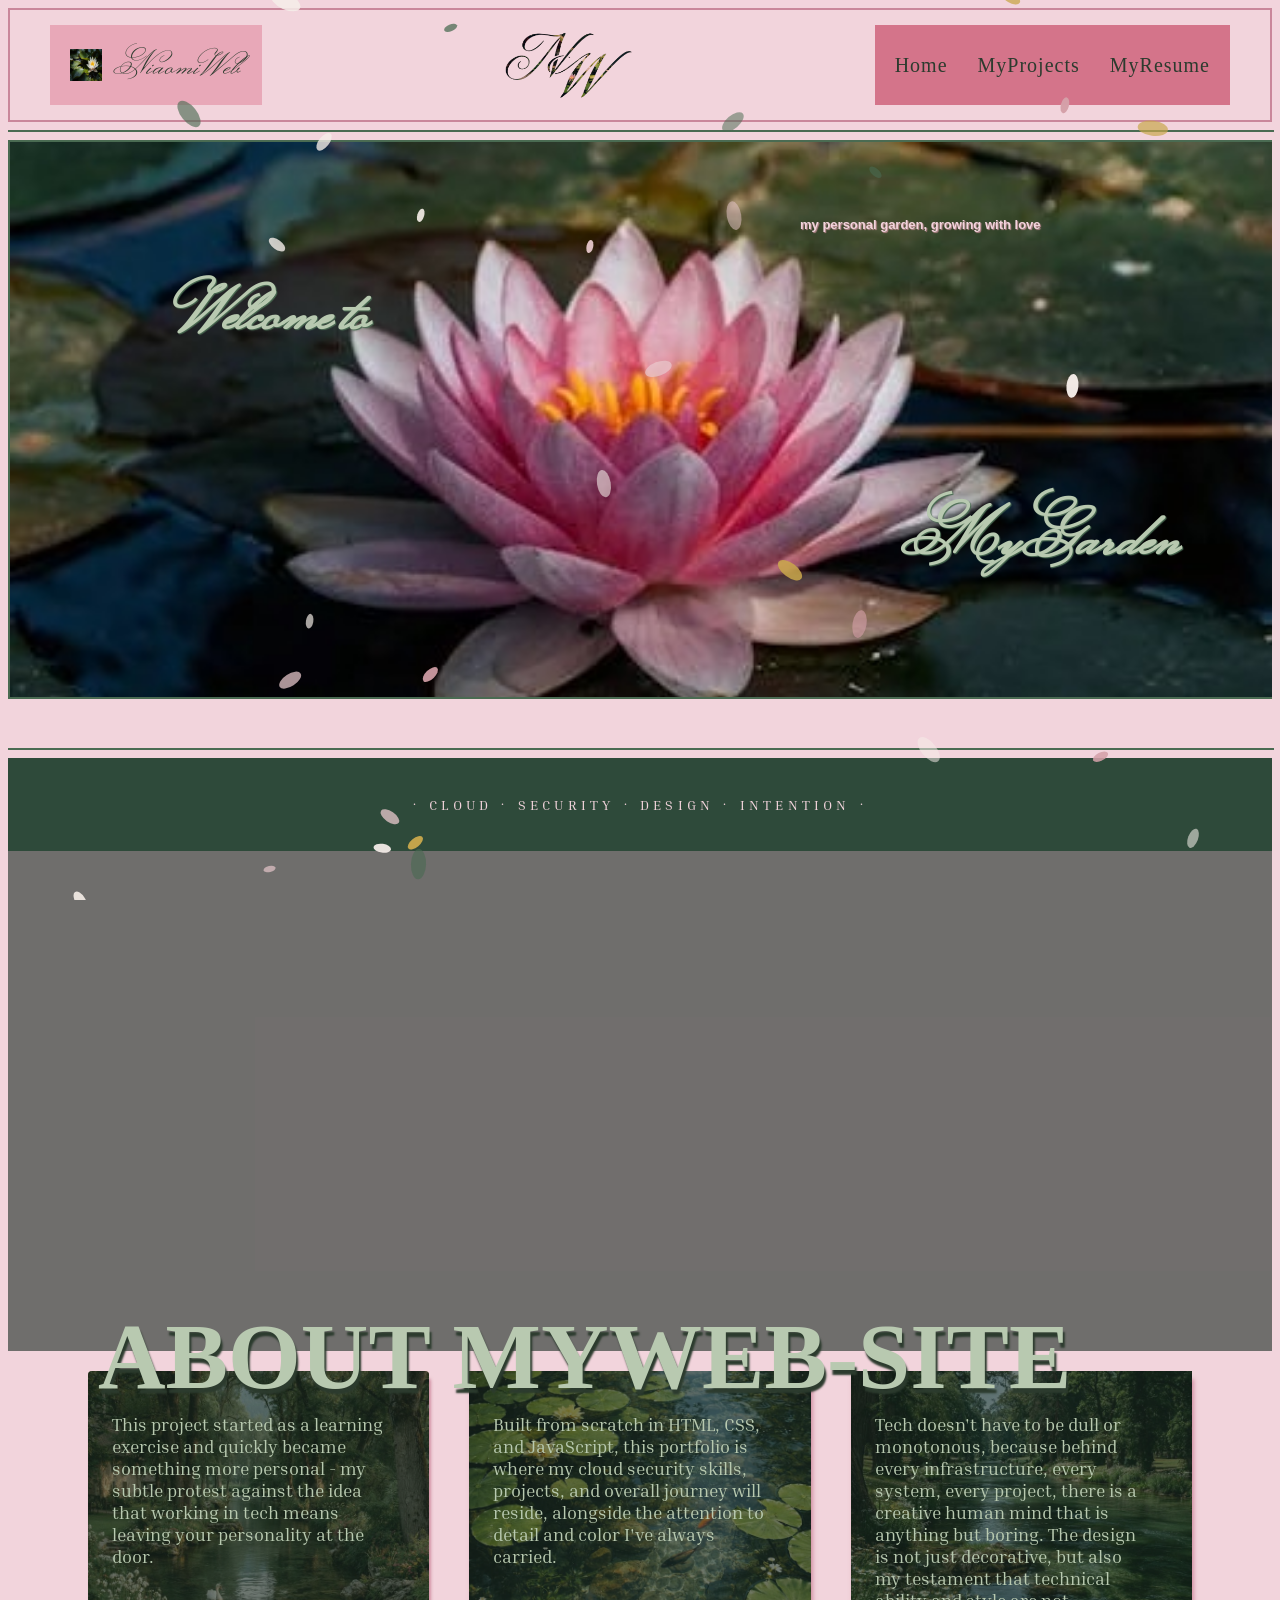
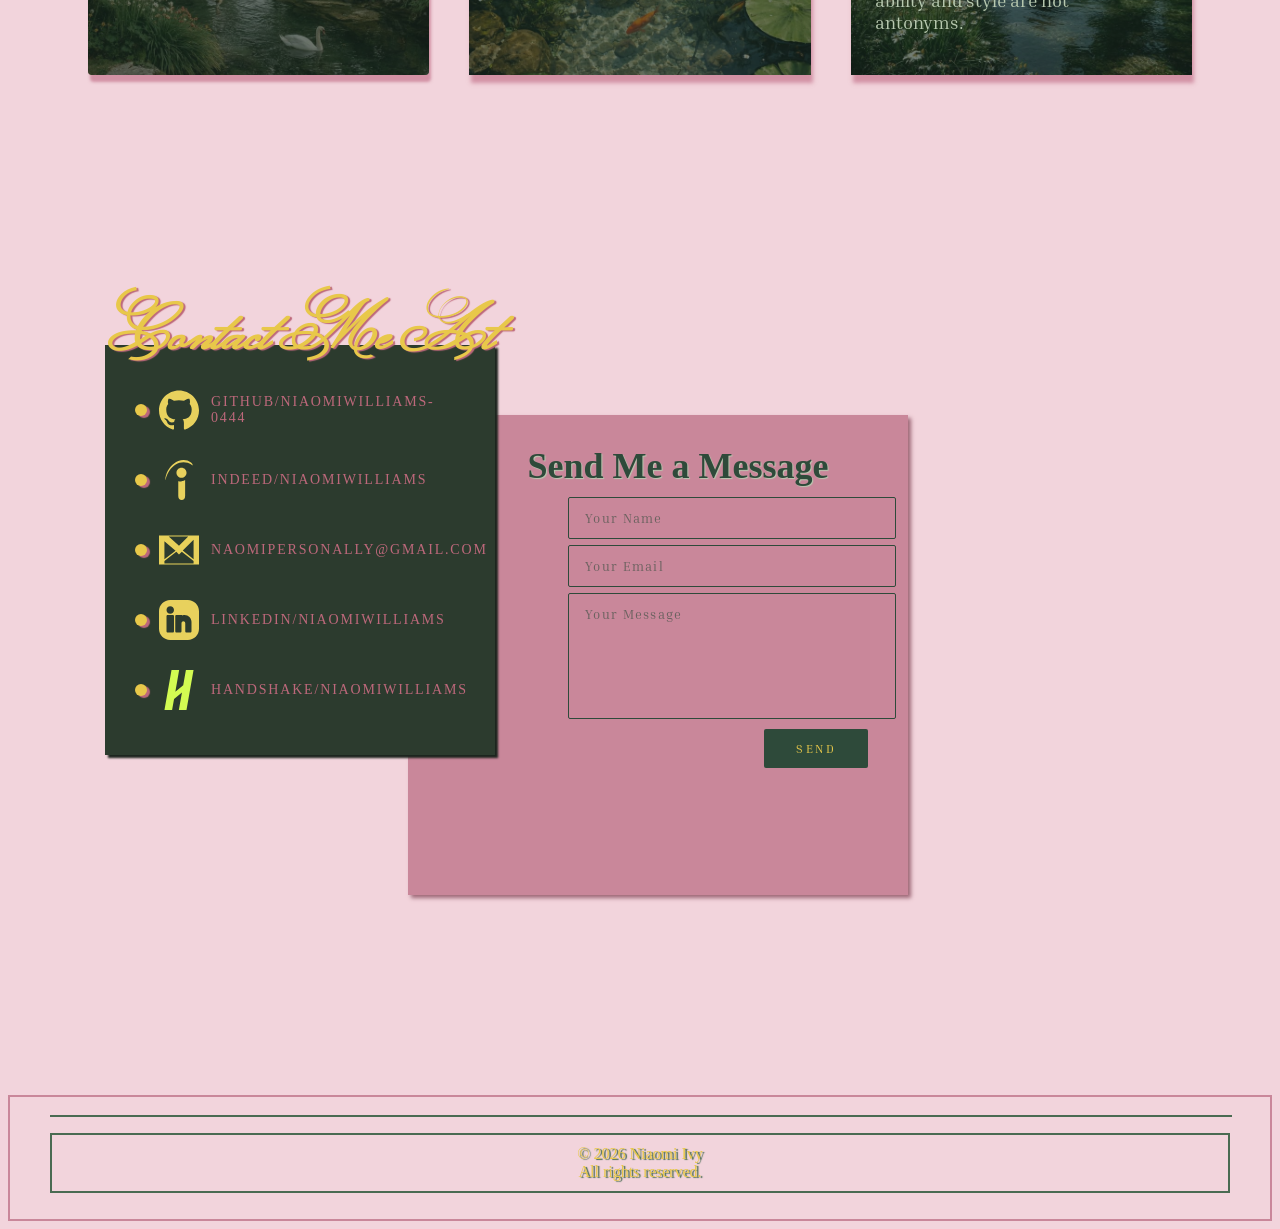
<file: index.html>
<!DOCTYPE html> 
<html lang="en"> 

<head>
<link rel="preconnect" href="https://fonts.googleapis.com">
<link rel="preconnect" href="https://fonts.gstatic.com" crossorigin>
<link href="https://fonts.googleapis.com/css2?family=Cormorant+Garamond:ital,wght@0,300..700;1,300..700&family=Fleur+De+Leah&family=Monsieur+La+Doulaise&display=swap" rel="stylesheet">
<link rel="stylesheet" href="style.css">
<link rel="preconnect" href="https://fonts.googleapis.com">
<link rel="preconnect" href="https://fonts.gstatic.com" crossorigin>
<link href="https://fonts.googleapis.com/css2?family=Cormorant+Garamond:ital,wght@0,300..700;1,300..700&family=Fleur+De+Leah&family=Inria+Serif:ital,wght@0,300;0,400;0,700;1,300;1,400;1,700&family=Monsieur+La+Doulaise&display=swap" rel="stylesheet">
<link rel="x-icon" type="image/png" href="images/favicon-16x16.png">
<title> MyWeb-Cloud </title>
</head> 
<body>
    
<header>

    <nav class="main-nav">
<div class="nav-left">
        <img src = "images/favicon-32x32.png" alt = "NW" class="logoleft">
    <span class="nav-logo">NiaomiWeb</span>
</div>
<img src = "images/nw clear.png" alt = "NW" class = "nav-logo-img">

<div class="nav-links">
    <a href="index.html">Home</a>
    <a href="projects.html">MyProjects</a>
    <a href="resume.html">MyResume</a>
</div>
</nav>

    <hr>
</header>
        
        <div>
<div class ="main-content">
    <img id = "main-image" src = "images/7F699BEE-48E7-4A1E-9FBF-0DAAF4B3BF73.jpeg" alt = "MyGarden">
</div>
    <hr>
<!-- main text -->
    <div class = "maintext">
        <h1 id="welcometo"> Welcome to </h1>
        <h1 id="mygarden"> MyGarden </h1>
        <h4 id = "subtitle"> my personal garden, growing with love</h4>
    </div>

<section class="intro-strip">
<p>· cloud · security · Design · intention ·</p>
</section>




    <!--video layer 1st-->
<div class = "about-section"> 

<video autoplay muted loop playsinline class = "about-bg-video">
    <source src = "videos/b.mp4" type = "video/mp4" >
</video>
<!-- text layer-->
<div class = "aboutcontent"> 
    <h3 id = "aboutheader" > ABOUT MYWEB-SITE </h3>
    </div>
</div> 



    <div class = "boxes">
        <div id = "box1" > 
<p id ="about1"> This project started as a learning exercise and quickly became something more personal - my subtle protest against the idea that working in tech means leaving your personality at the door.</p> </div>
        <div id = "box2"> 
<p id="about2">Built from scratch in HTML, CSS, and JavaScript, this portfolio is where my cloud security skills, projects, and overall journey will reside, alongside the attention to detail and color I've always carried. </p> </div>
        <div id = "box3"> 
<p id = "about3">Tech doesn't have to be dull or monotonous, because behind every infrastructure, every system, every project, there is a creative human mind that is anything but boring. The design is not just decorative, but also my testament that technical ability and style are not antonyms. </p></div>
    </div>
        </div>
    
        <div class = "contact-section" > 
        <h3 id = "contactheader" > Contact Me At</h3>

        <div id="box4">
<a href="https://github.com/NiaomiWilliams-0444" class="contact-icon">
    <div class="icon-circle"></div>
    <img src="images/github.svg" alt="Github" class="social-icon">
    <span class="icon-label">Github/NiaomiWilliams-0444</span>
</a>

<a href="https://profile.indeed.com/?hl=en_US&co=US&from=gnav-homepage" class="contact-icon">
    <div class="icon-circle"></div>
    <img src="images/indeed.svg" alt="Indeed" class="social-icon-indeed">
    <span class="icon-label"> Indeed/NiaomiWilliams</span>
</a>

<a href="mailto:Naomipersonally@gmail.com" class="contact-icon">
    <div class="icon-circle"></div>
    <img src="images/gmail.svg" alt="Gmail" class="social-icon">
    <span class="icon-label">Naomipersonally@gmail.com</span>
</a>

<a href="https://www.linkedin.com/in/niaomi-williams-51570637b/" class="contact-icon">
    <div class="icon-circle"></div>
    <img src="images/linkedin.svg" alt="Linkedin" class="social-icon">
    <span class="icon-label">Linkedin/NiaomiWilliams</span>
</a>
<a href="https://montclair.joinhandshake.com/profiles/nw0444" class="contact-icon">
    <div class="icon-circle"></div>
    <img src="images/Handshake.svg" alt="Handshake" class="socialH-icon">
    <span class="icon-label">Handshake/NiaomiWilliams</span>
</a>
</div>

        </div> 
        <div id="box5">
<h3 class="form-title">Send Me a Message</h3>

<form action="mailto:Naomipersonally@gmail.com" method="post" enctype="text/plain">
    
    <div class="form-group">
    <input type="text" placeholder="Your Name" class="form-input">
    </div>

    <div class="form-group">
    <input type="email" placeholder="Your Email" class="form-input">
    </div>

    <div class="form-group">
    <textarea placeholder="Your Message" class="form-input form-textarea"></textarea>
    </div>

    <button type="submit" class="form-btn">Send</button>

</form>
</div>


<footer>
    <hr id = "footerline">
<p id = "footertext"> &copy; 2026 Niaomi Ivy <br> All rights reserved.</p>
</footer>

<canvas id="petalCanvas"></canvas>
<script>
const canvas = document.getElementById('petalCanvas');
const ctx = canvas.getContext('2d');

canvas.width = window.innerWidth;
canvas.height = window.innerHeight;

window.addEventListener('resize', () => {
canvas.width = window.innerWidth;
canvas.height = window.innerHeight;
});

const petals = [];
const PETAL_COUNT = 30;
const COLORS = ['#e8c8cc', '#C9A84C', '#4A6B52', '#f5ede8', '#d4a0a8'];

function createPetal() {
return {
    x: Math.random() * canvas.width,
    y: -20,
    size: Math.random() * 10 + 6,
    color: COLORS[Math.floor(Math.random() * COLORS.length)],
    speedY: Math.random() * 1.5 + 0.5,
    speedX: Math.random() * 1 - 0.5,
    rotation: Math.random() * 360,
    rotationSpeed: Math.random() * 2 - 1,
    opacity: Math.random() * 0.5 + 0.5,
};
}

for (let i = 0; i < PETAL_COUNT; i++) {
const p = createPetal();
p.y = Math.random() * canvas.height; // start scattered
petals.push(p);
}

function drawPetal(p) {
ctx.save();
ctx.translate(p.x, p.y);
  ctx.rotate((p.rotation * Math.PI) / 180);
ctx.globalAlpha = p.opacity;
ctx.fillStyle = p.color;
ctx.beginPath();
  ctx.ellipse(0, 0, p.size, p.size / 2, 0, 0, Math.PI * 2);
ctx.fill();
ctx.restore();
}

function animate() {
ctx.clearRect(0, 0, canvas.width, canvas.height);

petals.forEach((p, i) => {
    p.y += p.speedY;
    p.x += Math.sin(p.y / 50) * 0.8 + p.speedX; // gentle sway
    p.rotation += p.rotationSpeed;

    if (p.y > canvas.height + 20) {
      petals[i] = createPetal(); // reset when off screen
    }

    drawPetal(p);
});

requestAnimationFrame(animate);
}

animate();
</script>

</body>
    </html>
</file>
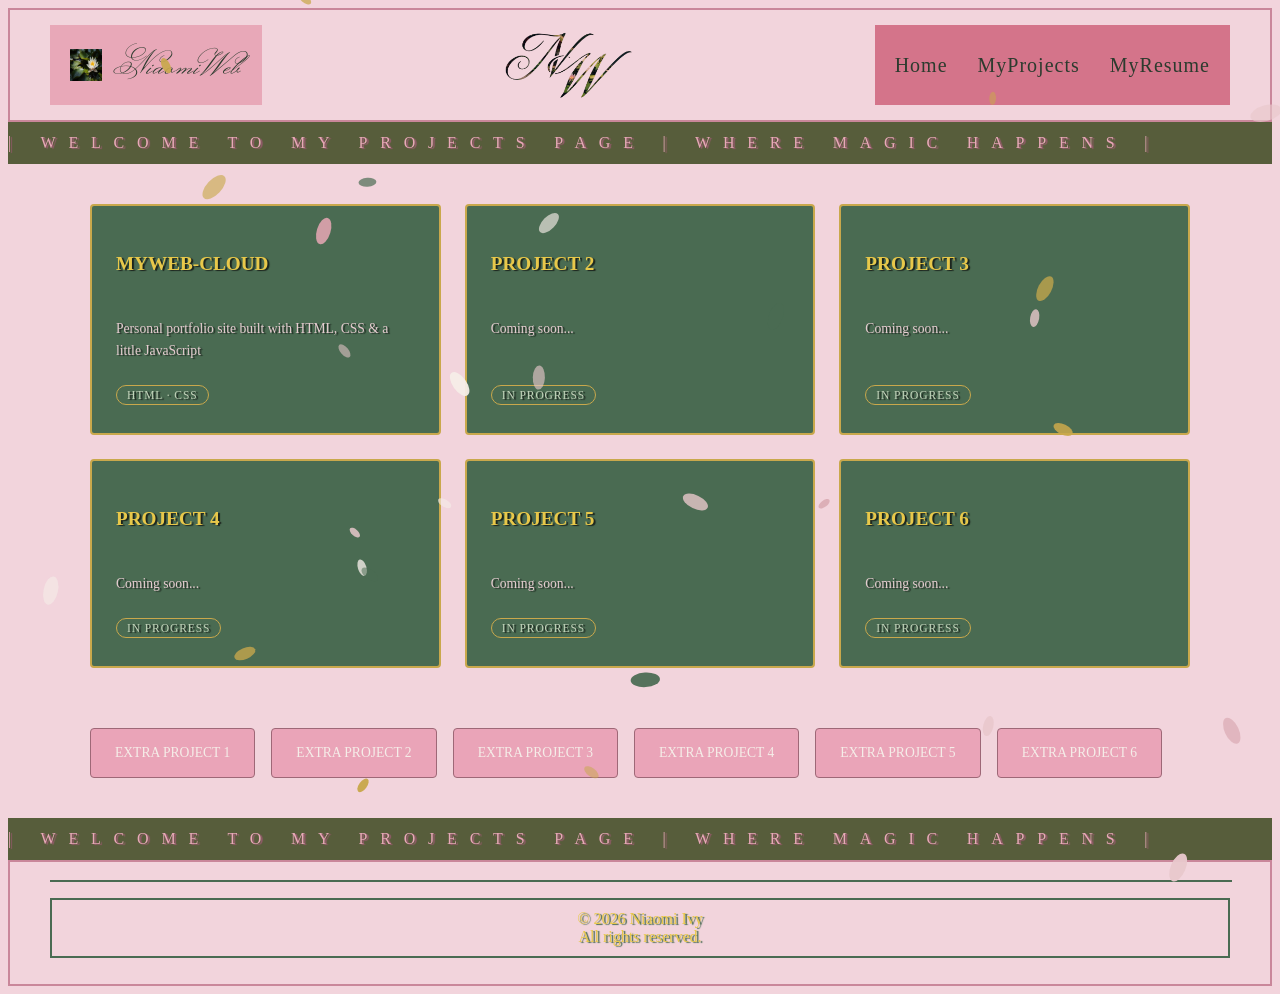
<file: projects.html>
<!DOCTYPE html>

<html> 
<head>
<meta charset="UTF-8">
<link rel="stylesheet" href = "style.css"> 
<link rel="x-icon" type="image/png" href="images/favicon-16x16.png">
<link rel="preconnect" href="https://fonts.googleapis.com">
<link rel="preconnect" href="https://fonts.gstatic.com" crossorigin>
<link href="https://fonts.googleapis.com/css2?family=Cormorant+Garamond:ital,wght@0,300..700;1,300..700&family=Fleur+De+Leah&family=Monsieur+La+Doulaise&display=swap" rel="stylesheet">
<link rel="stylesheet" href="style.css">
<link rel="preconnect" href="https://fonts.googleapis.com">
<link rel="preconnect" href="https://fonts.gstatic.com" crossorigin>
<link href="https://fonts.googleapis.com/css2?family=Cormorant+Garamond:ital,wght@0,300..700;1,300..700&family=Fleur+De+Leah&family=Inria+Serif:ital,wght@0,300;0,400;0,700;1,300;1,400;1,700&family=Monsieur+La+Doulaise&display=swap" rel="stylesheet">
<link rel="x-icon" type="image/png" href="images/favicon-16x16.png">
</head>
<canvas id="petalCanvas"></canvas>
<script>
const canvas = document.getElementById('petalCanvas');
const ctx = canvas.getContext('2d');

canvas.width = window.innerWidth;
canvas.height = window.innerHeight;

window.addEventListener('resize', () => {
canvas.width = window.innerWidth;
canvas.height = window.innerHeight;
});

const petals = [];
const PETAL_COUNT = 30;
const COLORS = ['#e8c8cc', '#C9A84C', '#4A6B52', '#f5ede8', '#d4a0a8'];

function createPetal() {
return {
    x: Math.random() * canvas.width,
    y: -20,
    size: Math.random() * 10 + 6,
    color: COLORS[Math.floor(Math.random() * COLORS.length)],
    speedY: Math.random() * 1.5 + 0.5,
    speedX: Math.random() * 1 - 0.5,
    rotation: Math.random() * 360,
    rotationSpeed: Math.random() * 2 - 1,
    opacity: Math.random() * 0.5 + 0.5,
};
}

for (let i = 0; i < PETAL_COUNT; i++) {
const p = createPetal();
p.y = Math.random() * canvas.height; // start scattered
petals.push(p);
}

function drawPetal(p) {
ctx.save();
ctx.translate(p.x, p.y);
  ctx.rotate((p.rotation * Math.PI) / 180);
ctx.globalAlpha = p.opacity;
ctx.fillStyle = p.color;
ctx.beginPath();
  ctx.ellipse(0, 0, p.size, p.size / 2, 0, 0, Math.PI * 2);
ctx.fill();
ctx.restore();
}

function animate() {
ctx.clearRect(0, 0, canvas.width, canvas.height);

petals.forEach((p, i) => {
    p.y += p.speedY;
    p.x += Math.sin(p.y / 50) * 0.8 + p.speedX; // gentle sway
    p.rotation += p.rotationSpeed;

    if (p.y > canvas.height + 20) {
      petals[i] = createPetal(); // reset when off screen
    }

    drawPetal(p);
});

requestAnimationFrame(animate);
}

animate();
</script>
<body> 
    <nav class="main-nav">
<div class="nav-left">
        <img src = "images/favicon-32x32.png" alt = "NW" class="logoleft">
    <span class="nav-logo">NiaomiWeb</span>
</div>
<img src = "images/nw clear.png" alt = "NW" class = "nav-logo-img">

<div class="nav-links">
    <a href="index.html">Home</a>
    <a href="projects.html">MyProjects</a>
    <a href="resume.html">MyResume</a>
</div>
</nav>
    <title> MyTech-projects </title>

<div class="marquee">
<span class="marquee-inner">
    | Welcome to My Projects Page | Where magic happens |
</span>
</div>



<div class="projects-grid">

<a href="#" class="project-card">
    <h3>MyWeb-Cloud</h3>
    <p>Personal portfolio site built with HTML, CSS & a little JavaScript</p>
    <span class="tag">HTML · CSS</span>
</a>

<a href="#" class="project-card">
    <h3>Project 2</h3>
    <p>Coming soon...</p>
    <span class="tag">In Progress</span>
</a>
<a href="#" class="project-card">
    <h3>Project 3</h3>
    <p>Coming soon...</p>
    <span class="tag">In Progress</span>
</a>

<a href="#" class="project-card">
    <h3>Project 4</h3>
    <p>Coming soon...</p>
    <span class="tag">In Progress</span>
</a>

<a href="#" class="project-card">
    <h3>Project 5</h3>
    <p>Coming soon...</p>
    <span class="tag">In Progress</span>
</a>

<a href="#" class="project-card">
    <h3>Project 6</h3>
    <p>Coming soon...</p>
    <span class="tag">In Progress</span>
</a>


</div>


<div class="extras-scroll">
<a href="#" class="project-card-sm">Extra Project 1</a>
<a href="#" class="project-card-sm">Extra Project 2</a>
<a href="#" class="project-card-sm">Extra Project 3</a>
<a href="#" class="project-card-sm">Extra Project 4</a>
<a href="#" class="project-card-sm">Extra Project 5</a>
<a href="#" class="project-card-sm">Extra Project 6</a>
</div>


<div class="marquee">
<span class="marquee-inner">
    | Welcome to My Projects Page | Where magic happens |
</span>
</div>
    <footer>
    <hr id = "footerline">
<p id = "footertext"> &copy; 2026 Niaomi Ivy <br> All rights reserved.</p>
</footer>
</body>
</html>
</file>
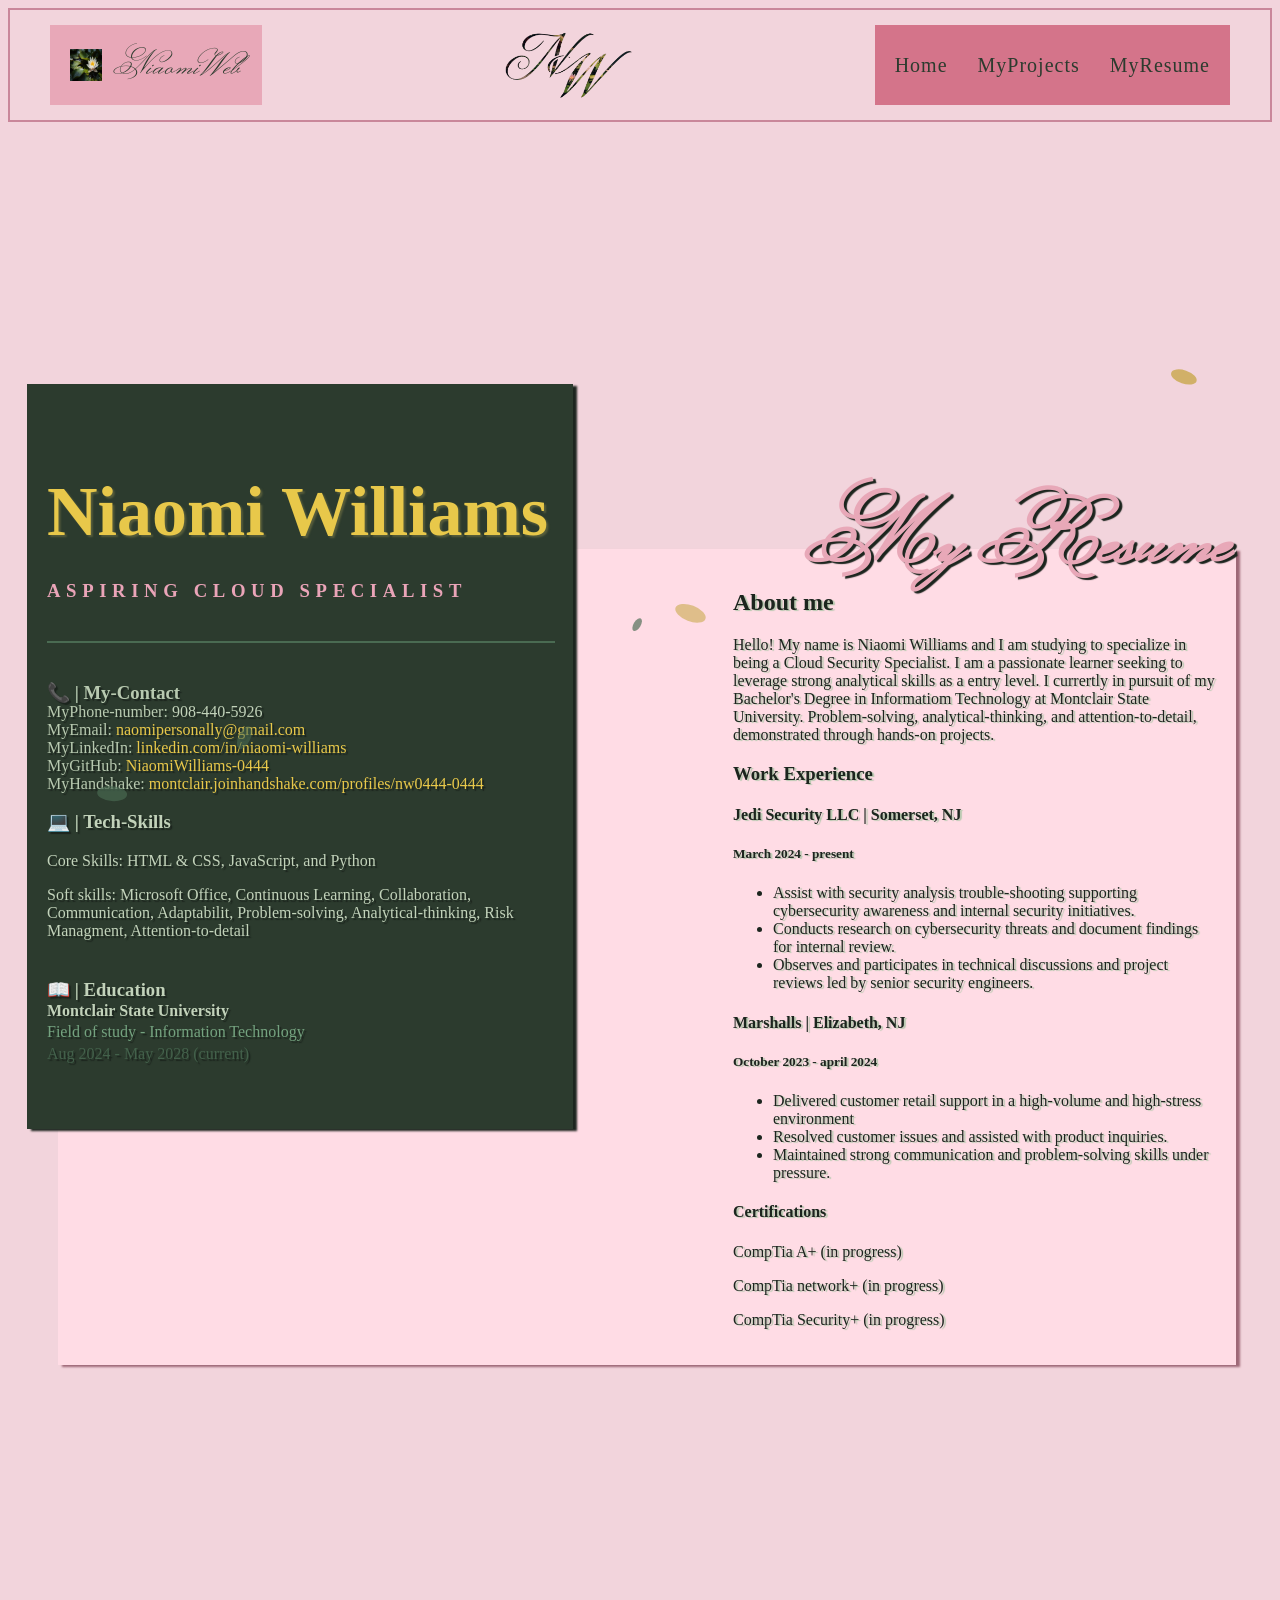
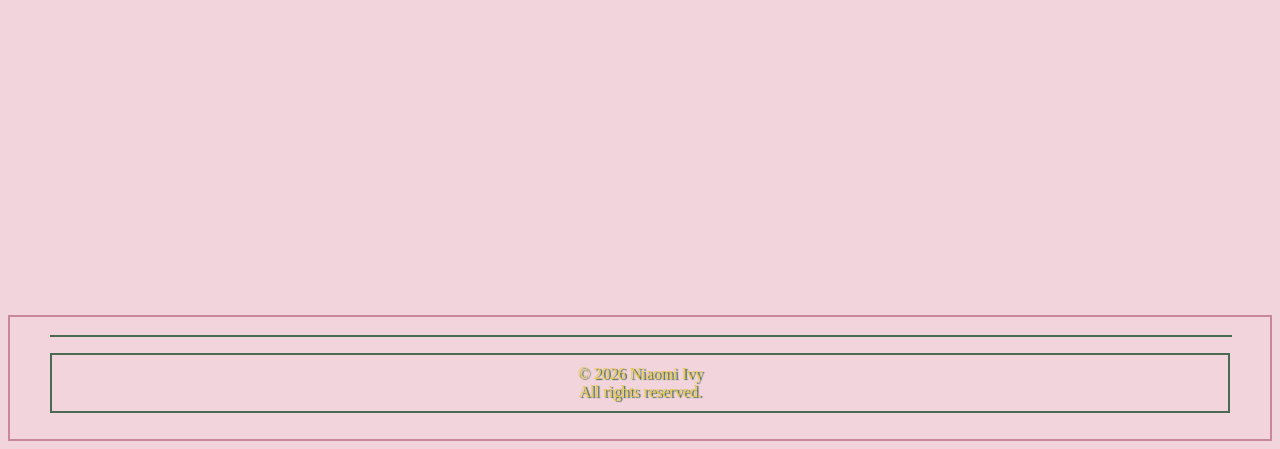
<file: resume.html>
<!DOCTYPE html> 
<html lang="en">

<head>
    <meta charset="UTF-8">
    <link rel="stylesheet" href = "style.css"> 
    <link rel="x-icon" type="image/png" href="images/favicon-16x16.png">
    <title> Myresume</title>
<link rel="preconnect" href="https://fonts.googleapis.com">
<link rel="preconnect" href="https://fonts.gstatic.com" crossorigin>
<link href="https://fonts.googleapis.com/css2?family=Cormorant+Garamond:ital,wght@0,300..700;1,300..700&family=Fleur+De+Leah&family=Monsieur+La+Doulaise&display=swap" rel="stylesheet">
<link rel="preconnect" href="https://fonts.googleapis.com">
<link rel="preconnect" href="https://fonts.gstatic.com" crossorigin>
<link href="https://fonts.googleapis.com/css2?family=Cormorant+Garamond:ital,wght@0,300..700;1,300..700&family=Fleur+De+Leah&family=Inria+Serif:ital,wght@0,300;0,400;0,700;1,300;1,400;1,700&family=Monsieur+La+Doulaise&display=swap" rel="stylesheet">
<link rel="x-icon" type="image/png" href="images/favicon-16x16.png">

</head>

<body>

    <header>

    <nav class="main-nav">
<div class="nav-left">
        <img src = "images/favicon-32x32.png" alt = "NW" class="logoleft">
    <span class="nav-logo">NiaomiWeb</span>
</div>
<img src = "images/nw clear.png" alt = "NW" class = "nav-logo-img">

<div class="nav-links">
    <a href="index.html">Home</a>
    <a href="projects.html">MyProjects</a>
    <a href="resume.html">MyResume</a>
</div>
</nav>


<div class ="pagetitle">
<h1> My Resume</h1>
</div>

<div class=" BOX1" >
<h2 id = "resumename">  Niaomi Williams</h2>
    <h3 id = "resumerole"> Aspiring Cloud Specialist</h3> 
<hr id="resumedivider1">

<h3 id = "Header-Resume"> 📞 | My-Contact</h3>
    <div class="contact-item">
        <span class="label">MyPhone-number:</span>
        <span>908-440-5926</span>
    </div>
    <div class="contact-item">
        <span class="label">MyEmail:</span>
        <a href="mailto:naomipersonally@gmail.com">naomipersonally@gmail.com</a>
    </div>
    <div class="contact-item">
        <span class="label">MyLinkedIn:</span>
        <a href="https://www.linkedin.com/in/niaomi-williams-51570637b/" target="_blank">linkedin.com/in/niaomi-williams</a>
    </div>
    <div class="contact-item">
        <span class="label">MyGitHub:</span>
        <a href="https://github.com/NiaomiWilliams-0444" target="_blank">NiaomiWilliams-0444</a>
    </div>
    <div class="contact-item">
        <span class="label">MyHandshake:</span>
        <a href="https://montclair.joinhandshake.com/profiles/nw0444" target="_blank">montclair.joinhandshake.com/profiles/nw0444-0444</a>
    </div>

    <div class = "HeaderResume">
<h3 id = "techskillsheader"> 💻 | Tech-Skills</h3>
<p> Core Skills: HTML &amp CSS, JavaScript, and Python </p>
<p> Soft skills: Microsoft Office, Continuous Learning, Collaboration, Communication, Adaptabilit, Problem-solving, Analytical-thinking, Risk Managment, Attention-to-detail</p>
    </div>

    <div class="HeaderResume">
    <h3 id = "educationheader"> 📖 | Education</h3>
    <h4> Montclair State University </h4>
    <span class = "fieldofstudy"> Field of study - Information Technology </span>
    <p class = grad-date> Aug 2024 - May 2028 (current) </p>
</div>
    </div>

    
<div class= "BOX2">
<div class = "aboutme" > 
<h2 id = "aboutmeheader">About me</h2>
<P>Hello! My name is Niaomi Williams and I am studying to specialize in being a Cloud Security Specialist. I am a passionate learner seeking to leverage strong analytical skills as a entry level. I currertly in pursuit of my Bachelor's Degree in Informatiom Technology at Montclair State University. Problem-solving, analytical-thinking, and attention-to-detail, demonstrated through hands-on projects.</P>
</div>

<div class = "Work-experience"> 
<h3 id = "workexperienceheader"> Work Experience</h3>
<h4> Jedi Security LLC | Somerset, NJ</h4>
<h5>March 2024 - present</h5>
<ul> 
<li>Assist with security analysis trouble-shooting supporting cybersecurity awareness and internal
security initiatives.</li>
<li>Conducts research on cybersecurity threats and document findings for internal review.</li>
<li>Observes and participates in technical discussions and project reviews led by senior
security engineers.</li>
</ul>

<h4> Marshalls | Elizabeth, NJ</h4>
<h5>October 2023 - april 2024</h5>
<ul> 
<li> Delivered customer retail support in a high-volume and high-stress environment</li>
<li> Resolved customer issues and assisted with product inquiries.</li>
<li> Maintained strong communication and problem-solving skills under pressure.</li>
</ul>
</div>
<div class = "certifications" >
<!--Aws Certified Cloud Practitioner-->
<!--CompTia A+-->
<!--CompTia Network+-->
<!--CompTia Security+-->
<!--CompTia Linux+-->
<h4 >Certifications</h4>
    <p> CompTia A+ (in progress)</p>
    <p> CompTia network+ (in progress)</p>
    <p> CompTia Security+ (in progress)</p>
    </div>
</div>
<footer>
    <hr id = "footerline">
<p id = "footertext"> &copy; 2026 Niaomi Ivy <br> All rights reserved.</p>
</footer>

<canvas id="petalCanvas"></canvas>
<script>
const canvas = document.getElementById('petalCanvas');
const ctx = canvas.getContext('2d');

canvas.width = window.innerWidth;
canvas.height = window.innerHeight;

window.addEventListener('resize', () => {
canvas.width = window.innerWidth;
canvas.height = window.innerHeight;
});

const petals = [];
const PETAL_COUNT = 5;
const COLORS = ['#e8c8cc', '#C9A84C', '#4A6B52', '#f5ede8', '#d4a0a8'];

function createPetal() {
return {
    x: Math.random() * canvas.width,
    y: -20,
    size: Math.random() * 10 + 6,
    color: COLORS[Math.floor(Math.random() * COLORS.length)],
    speedY: Math.random() * 1.5 + 0.5,
    speedX: Math.random() * 1 - 0.5,
    rotation: Math.random() * 360,
    rotationSpeed: Math.random() * 2 - 1,
    opacity: Math.random() * 0.5 + 0.5,
};
}

for (let i = 0; i < PETAL_COUNT; i++) {
const p = createPetal();
p.y = Math.random() * canvas.height; // start scattered
petals.push(p);
}

function drawPetal(p) {
ctx.save();
ctx.translate(p.x, p.y);
  ctx.rotate((p.rotation * Math.PI) / 180);
ctx.globalAlpha = p.opacity;
ctx.fillStyle = p.color;
ctx.beginPath();
  ctx.ellipse(0, 0, p.size, p.size / 2, 0, 0, Math.PI * 2);
ctx.fill();
ctx.restore();
}

function animate() {
ctx.clearRect(0, 0, canvas.width, canvas.height);

petals.forEach((p, i) => {
    p.y += p.speedY;
    p.x += Math.sin(p.y / 50) * 0.8 + p.speedX; // gentle sway
    p.rotation += p.rotationSpeed;

    if (p.y > canvas.height + 20) {
      petals[i] = createPetal(); // reset when off screen
    }

    drawPetal(p);
});

requestAnimationFrame(animate);
}

animate();
</script>
</body>
</html>
</file>
<file: style.css>
body { 
    background-color: #F2D4DC; 

}
.main-nav { 
            border: 2px double #c9879a;
            justify-content: space-between;
            color : #2C3B2E;
            align-items: center;
            font-size : 15px;
            display: flex;
            padding:  10px 40px;
            height: 90px;
            letter-spacing: 1px;
}


hr { border: 1px solid #4A6B52;
    width: 100%;
    position: relative;
}
.nav-left {
            background-color: #E8A8B8;
            color: #2C3B2E;
            height : 60px ;
            justify-content: space-between;
            align-items: center;
            display: flex;
            padding : 10px 20px;
            font-family: "monsieur la doulaise","arial" ,cursive; 
            font-size : 30px;

}
.logoleft {
margin-right: 12px;
}

.nav-logo-img { 
height: 130px;



width: auto;
opacity: 1.0;
mix-blend-mode: multiply;


}
.nav-links { display: flex;
    background-color: #D4748A;
            padding: 10px 20px;
            color: #2C3B2E;
            font-size : 20px;
            align-items: center;
            justify-content: space-between;
                gap: 30px;
                height : 60px;
}

.nav-links a {
            color: #2C3B2E;
            font-size: 20px;
            letter-spacing: 1px;
            justify-content: space-between;
            text-align: center;
            text-decoration: none;
            gap: 25px;
}
a:hover { 
color:#b8c9b0;
}

a:active { 
    color:#E8C84A
}




#main-image {
width: 100%;
height: 555px;
object-fit: cover;
display: block;
border: #4A6B52 solid 2px;
}

.main-content {
    position: relative;
    width: 100%; 
    height: 600px;
    overflow: hidden;
}

#welcometo {
    position: absolute;
    font-size: 60px;
    top: 225px;
    bottom: 50px;
    left: 180px;
    color: #b8c9b0;
    text-shadow:#4A6B52 1px 1px 1px;
    font-family : "monsieur la doulaise", "arial" ,cursive;
    font-size : 60px;
}

#mygarden {
    position: absolute;
    top: 450px ;
    bottom: 60px;
    right: 100px;
    color: #b8c9b0;
    text-shadow:#4A6B52 1px 1px 1px;
    font-family : "monsieur la doulaise", "arial" ,cursive;
    font-size : 60px;
    
}

#subtitle {  color: #F2D4DC;; font-family:"arial";
    text-shadow: #e99eb3b9 1px 1px 1px;
        font-size : 13px;
        position: absolute;
        right: 60px;
        top: 200px;
        left: 800px;
        bottom: 20px;
        letter-spacing: 0.1;
        }

.intro-strip {
background: #2E4A3A;
color: #F2D4DC ;
text-align: center;
padding: 24px 40px;
font-family: "Inria Serif", serif;
font-size: 14px;
letter-spacing: 0.3em;
text-transform: uppercase;
}

footer {
justify-content: space-between;
align-items: center;
padding: 10px 40px;
border : 2px solid #c9879a;
}

#footertext { border: 2px solid #4A6B52;
            border-bottom: 2px solid #4A6B52;
            text-align: center;
            padding : 10px;
            color: #E8C84A;
            text-shadow: #4A6B52 2px 1px 1px;
}

.aboutcontent {
position : absolute;
bottom: -240px; 
left: 0;
left: 0;
font-family: "moniseur la doulaise", cursive; 
display: flex;
align-items: center;
z-index: 10;
font-size: 80px;
justify-content: center;
flex-direction: column;
height: 100%;
padding: 30px; 
}


.about-section::before {
content: "";
position: absolute;
top: 0%;
left: 0;
width: 100%;
height: 100%;
background-color: rgba(28, 43, 36, 0.605);
z-index: 1;
overflow: hidden;
}

#aboutheader {
    font-family: "moniseur la doulaise", cursive; 
    margin: 0;
    right: 40px;
    top: 45px;
    bottom: -40px;
    left: 60px;
    justify-content: center;
    text-align: center;
    position: relative;
    text-shadow: #2C3B2E 2px 5px 2px;
    color: #b8c9b0;
    white-space: nowrap
}
#about1, #about2, #about3 {
    color: #b8c9b0;
    font-family: "inria serif", serif;
    font-size: 18px;
    position: relative;
    margin-right: 20px;
}
.about-section {
position: relative;
align-items: center;
width: 100%;
height: 500px;
padding: 0;

}

.about-bg-video {
    object-fit: cover;
    position: absolute;
    object-position: bottom center 80%;
    box-shadow: #c9879a;
    top: 0;
    bottom: 0;
    width: 100%;
    height: 100%;
    z-index: 0;
    pointer-events:none;

}



.boxes {

    display: flex;
    gap: 40px;
    padding: 20px 80px;
    justify-content: center;
    box-sizing: border-box;
}
#box1 {  

flex: 1;
width: 2000px;
min-height: 300px;
box-shadow: 2px 7px 3px rgba(180, 80, 110, 0.5);
border-radius: 4px;
padding: 24px;
overflow: hidden;
box-sizing: border-box;
background-image: url(images/box1.jpg);
background-size: cover;
background-position: center;
position : relative;
}

#box2 { 
    flex: 1;
    width: 2000px;
    min-height: 300px;
    box-shadow: 2px 8px 4px rgba(180, 80, 110, 0.5);
    padding: 24px;
    overflow: hidden;
    box-sizing: border-box;
    background-image:url(images/box2.jpg); 
    background-size: cover;
    background-position: center;
    position: relative;
}



#box3 { 
flex: 1;
width: 2000px;
min-height: 300px;
box-shadow: 2px 8px 4px rgba(180, 80, 110, 0.5);
padding: 24px;
overflow: hidden;
box-sizing: border-box;
background-image:url(images/box3.jpg) ;
background-size: cover;
background-position: center;
position: relative;

}

#box1::before, #box2::before, #box3::before {
content: "";
position: absolute;
top: 0;
left: 0;
width: 100%;
height: 100%;
background-color: rgba(28, 43, 36, 0.605);
z-index: 0;
}

.contact-section {
margin: 50px;
display: flex;
flex-direction: row;
align-items: flex-start;
position: relative;
}

#box4 {
height: 400px;
width: 330px;
background-color: #2C3B2E;
box-shadow: #1c251e 3px 3px 2px;
z-index: 2;
position: relative;
left: -340px;
padding: 5px 30px;
top: 200px;
display: flex;
flex-direction: column;
justify-content: center;
gap: 30px;
}


#box5 {
height: 480px;
width: 500px;
background-color: #c9879a;
box-shadow: #9e6877 3px 3px 4px;
z-index: 1;
position: relative;
margin-top: 60px;
top: -200px;
left: 400px;
}

.contact-icon {
display: flex;
flex-direction: row;
align-items: center;
gap: 12px;
text-decoration: none;
padding: -7px ;
width: 100%;
}

.icon-circle {
width: 12px;
height: 12px;
font-family: ina,;
border-radius: 50%;
background-color: #E8C84A;
box-shadow: #bd687b 3px 2px 1px;
flex-shrink: 0;
}

.social-icon, .social-icon-indeed {
height: 40px;
width: 40px;
display: block;
filter: invert(78%) sepia(55%) saturate(400%) hue-rotate(5deg) brightness(95%);
}

.socialH-icon { 
height: 40px;
width: 40px;
display: block;
flex-shrink: 0;

}

.icon-label {
font-size: 14px;
letter-spacing: 0.13em;
text-transform: uppercase;
color: #bd687b;
}

.icon-label a:hover {

    color: #b8c9b0;
}
#contactheader {
font-size: 60px;
color: #E8C84A;
text-shadow: #bd687b 2px 1px 1px;
font-family: "monsieur la doulaise", "arial" ,cursive;
position: relative;
top: 80px;
right: -50px;
z-index: 5;
white-space: nowrap; 
}
.form-title {
font-family: "inria", serif;
font-size: 36px;
text-shadow: #b8c9b0 1px 1px 1px;
color: #2E4A3A;
margin-bottom: 0px;
position: relative;
right: -20px;
top: 30px;
text-align: center;
}

form {
display: flex;
flex-direction: column;
gap: 6px;
padding: 40px;
}

.form-input {
position: relative;
left: 120px;
width: 70%;
padding: 12px 16px;
border: 1px solid #2E4A3A;
border-radius: 2px;
background: transparent;
font-family: "Inria Serif", serif;
font-size: 13px;
color: #2E4A3A;
outline: none;
}

.form-input::placeholder {
color: #2E4A3A;
opacity: 0.6;
letter-spacing: 0.1em;
}

.form-textarea {
height: 100px;
resize: none;
}

.form-btn {
background: #2E4A3A;
color: #E8C84A;
font-family: "Inria Serif", serif;
font-size: 12px;
letter-spacing: 0.2em;
text-transform: uppercase;
padding: 12px 32px;
border: none;
border-radius: 2px;
cursor: pointer;
align-self: flex-end;
transition: all 0.3s ease;
}

.form-btn:hover {
background: #E8C84A;
color: #2E4A3A;
}

.pagetitle {
    font-size: 40px;
    font-family: "Monsieur la doulaise", cursive;
    color: #E8A8B8;
    text-shadow: #1c251e 3px 2px 1px;
    position: relative;
    text-align: center;
    justify-content: center;
    z-index: 5;
    left: 30%;
    bottom: -300px;

}
.BOX1 {
    background-color: #2C3B2E;
    box-shadow: #1c251e 4px 2px 2px ;
    flex: 1;
    width : 40%;
    position: relative;
    flex-direction: column;
    padding: 20px; 
    top: 30px;
    z-index: 2;
    left: 19px
}
.BOX2 {
    flex: 1;
    background-color:#ffdce5;
    box-shadow: #9e6877 4px 2px 2px;
    position: relative;
    padding: 20px;
    width: 90%;
    top: -550px;
    margin-left: 50px;
}


.aboutme {
color: #1c251e;
margin-left: 655px;
text-shadow: #b8c9b0 2px 1px 1px;
}



.Work-experience {
color: #1c251e;
margin-left: 655px;
text-shadow: #b8c9b0 2px 1px 1px;
}

.certifications {
color: #1c251e;
margin-left: 655px;
text-shadow: #b8c9b0 2px 1px 1px;
}

.label {
    font-family: "Inria", serif;
    color: #b8c9b0;
    text-shadow:#1c251e 2px 2px 1px;
}

.contact-item{

    color: #c2d2ba;
    text-shadow: #1c251e 2px 2px 1px;
}

.contact-item a {

    color:#E8C84A;
    text-decoration: none;
}


.contact-item a:hover {

color: #e994ac;


}
.HeaderResume {

    color: #c2d2ba;
    text-shadow: #1c251e 2px 2px 1px;
}

#Header-Resume {
position: relative;
top: 20px;
    color: #b8c9b0;
    text-shadow: #1c251e 2px 2px 1px;
}

.fieldofstudy {
color: #74a27f;
position: relative;
top: -18px;

}

.grad-date {
color: #43614b;
position: relative;
top: -30px;
}

#educationheader {
    position: relative;
    top: 20px;
}
#resumename {

color: #E8C84A;
font-family: "Inria", Serif;
font-size: 70px;
text-shadow: #575d3b 2px 2px 2px;
position: relative;
top: 10px;
}

#resumerole {

    color: #eaa4b8;
    letter-spacing: 0.3em;
    text-transform: uppercase;
    position: relative;
    top:-20px;
}
.marquee {
background-color: #575d3b;
color: #E8A8B8;
text-shadow: #965a6c 2px 1px 1px;
padding: 12px 0;
overflow: hidden;
white-space: nowrap;
letter-spacing: 0.8em;
text-transform: uppercase;
font-family: 'Inria', serif;
font-size: 1rem;
}

.marquee-inner {
display: inline-block;
animation: scroll 20s linear infinite;
}

@keyframes scroll {
from { transform: translateX(100vw); }
to { transform: translateX(-100%); }
}
.projects-grid {
display: grid;
grid-template-columns: repeat(3, 1fr);
gap: 24px;
padding: 40px;
max-width: 1100px;
margin: 0 auto;
}

.project-card {
background-color: #4A6B52;
border: 2px solid #C9A84C;
text-shadow: #1c251e 2px 1px 1px;
border-radius: 4px;
padding: 28px 24px;
text-decoration: none;
color: #ffdce5;
display: flex;
flex-direction: column;
gap: 10px;
transition: transform 0.2s, box-shadow 0.2s;
}

.project-card:hover {
transform: translateY(-6px);
box-shadow: 0 8px 24px rgba(0,0,0,0.2);
}

.project-card h3 {
font-family: 'Inria', serif;
text-transform: uppercase;
color: #E8C84A;
font-size: 1.2rem;
}

.project-card p {
font-size: 0.85rem;
opacity: 0.85;
line-height: 1.6;
}

.tag {
font-size: 0.72rem;
letter-spacing: 0.08em;
text-transform: uppercase;
color: #c2d2ba;
border: 1px solid #C9A84C;
padding: 3px 10px;
border-radius: 20px;
width: fit-content;
margin-top: auto;
}
.extras-scroll {
display: flex;
gap: 16px;
overflow-x: auto;
padding: 20px 40px 40px;
max-width: 1100px;
margin: 0 auto;
}

.extras-scroll::-webkit-scrollbar { height: 6px; }
.extras-scroll::-webkit-scrollbar-thumb { background: #C9A84C; border-radius: 2px; }

.project-card-sm {
background-color: #eaa4b8;
border: 1px solid #9e6877;
color: #f5ede8;
text-transform: uppercase;
text-decoration: none;
padding: 16px 24px;
border-radius: 4px;
white-space: nowrap;
font-size: 0.85rem;
transition: transform 0.2s;
flex-shrink: 0;
}

.project-card-sm:hover { transform: translateY(-4px); }


#petalCanvas {
position: fixed;
top: 0;
left: 0;
width: 100%;
height: 100%;
  pointer-events: none; /* so it doesn't block clicks */
z-index: 999;
}
</file>
